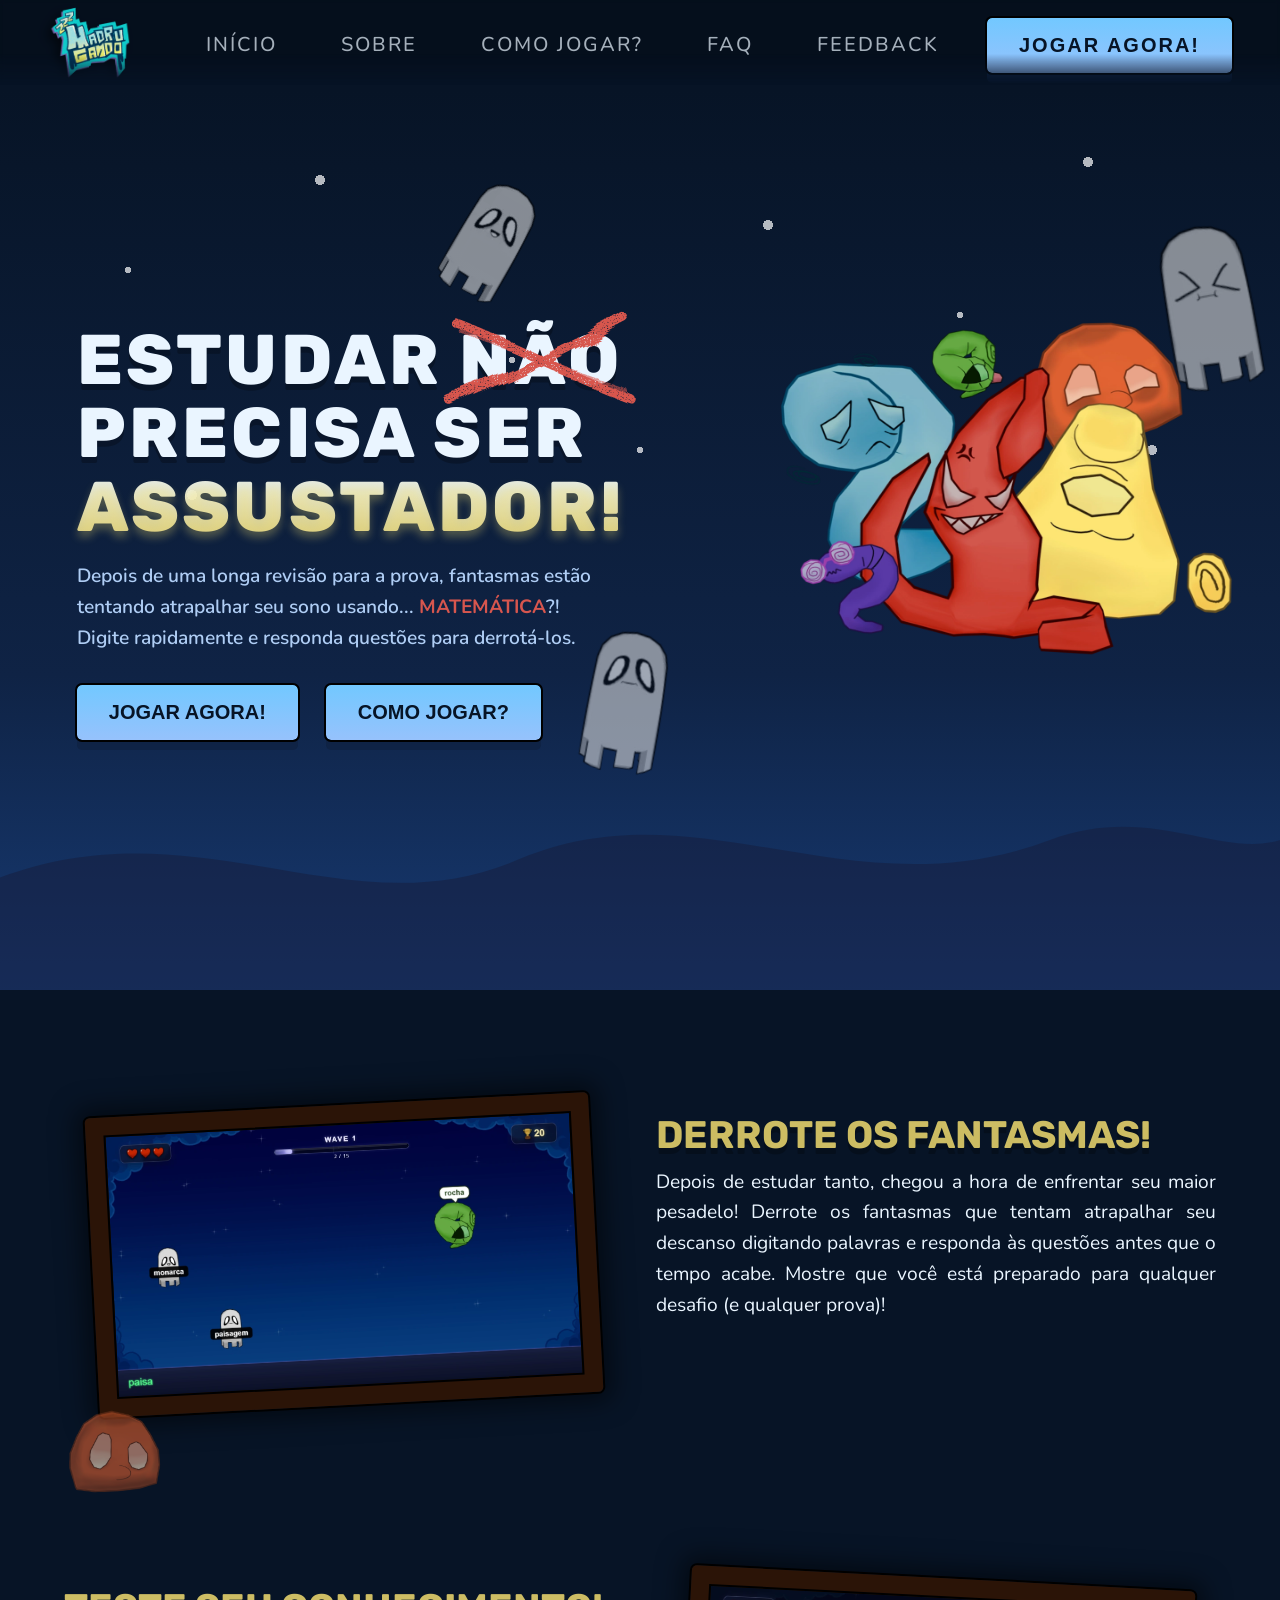
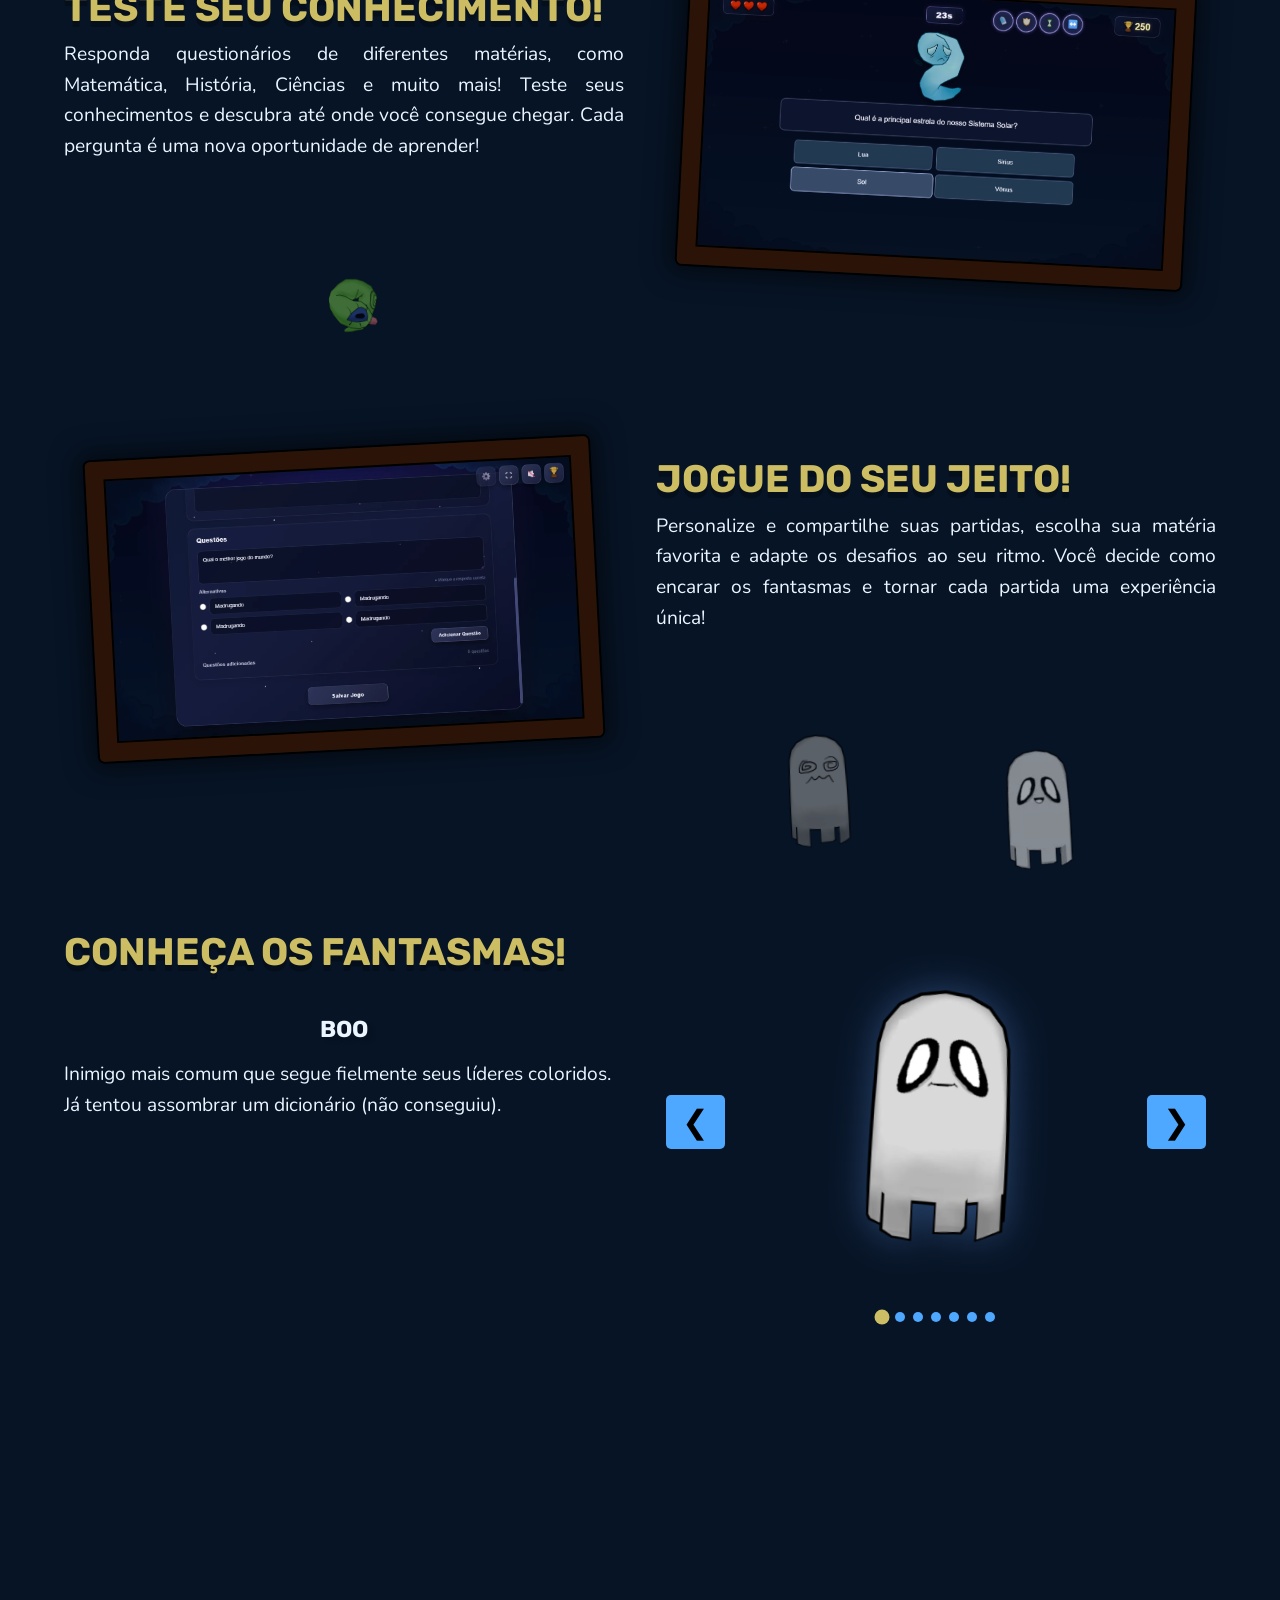
<file: index.html>
<!DOCTYPE html>
<html lang="pt_BR">
<head>
    <meta charset="UTF-8">
    <meta name="viewport" content="width=device-width, initial-scale=1.0">
    <meta name="author" content = "TeamMadrugueiros"> 


    <meta property="og:title" content="Madrugando | JOGUE AGORA!" /> 
    <meta property="og:description" content="Estudar não precisa ser assustador!" /> 
    <meta property="og:image" content="https://madrugando-team.github.io/Madrugando/assets/landingpage/logo.webp" />
    <meta property="og:url" content="https://madrugando-team.github.io/Madrugando/" /> 
    <meta property="og:image:width" content="1200" />
    <meta property="og:image:height" content="630" />
    <meta property="og:type" content="website" />
    <meta property="og:locale" content="pt_BR" />
    <meta name ="description" content = "Madrugando: um Typing Game educativo para testar seus conhecimentos e habilidades enquanto se diverte!"> 

    <link rel="preconnect" href="https://fonts.googleapis.com">
    <link rel="preconnect" href="https://fonts.gstatic.com" crossorigin>
    <link href="https://fonts.googleapis.com/css2?family=Baloo+2:wght@400..800&family=Crete+Round:ital@0;1&family=Inter:ital,opsz,wght@0,14..32,100..900;1,14..32,100..900&family=Nunito:ital,wght@0,200..1000;1,200..1000&family=Rubik:ital,wght@0,300..900;1,300..900&display=swap" rel="stylesheet">
    <link href="https://fonts.googleapis.com/css2?family=Baloo+2:wght@400..800&family=Crete+Round:ital@0;1&family=Inter:ital,opsz,wght@0,14..32,100..900;1,14..32,100..900&family=Nunito:ital,wght@0,200..1000;1,200..1000&family=Rubik:ital,wght@0,300..900;1,300..900&display=swap" rel="stylesheet">
    <link href="https://fonts.googleapis.com/css2?family=Baloo+2:wght@400..800&family=Crete+Round:ital@0;1&family=Inter:ital,opsz,wght@0,14..32,100..900;1,14..32,100..900&family=Nunito:ital,wght@0,200..1000;1,200..1000&display=swap" rel="stylesheet">


    <link rel="stylesheet" href="./styles/ladingpage/style.css">
    <link rel="apple-touch-icon" sizes="180x180" href=".\assets\landingpage\icons\apple-touch-icon.png">
    <link rel="icon" type="image/png" sizes="32x32" href=".\assets\landingpage\icons\favicon-32x32.png">
    <link rel="icon" type="image/png" sizes="16x16" href=".\assets\landingpage\icons\favicon-16x16.png">
    <link rel="manifest" href=".\assets\landingpage\icons\site.webmanifest">

    
    <script src="./scripts/ladingpage/frontpage" defer></script>
    <script src="./scripts/ladingpage/MenuMobile.js" defer></script>

    <title>MADRUGANDO...</title>
    
</head>
<body>
    <svg width="0" height="0" style="position:absolute" aria-hidden="true">
  <filter id="lapis" x="-10%" y="-10%" width="120%" height="120%">
    <!-- traço tremido -->
    <feTurbulence type="fractalNoise" baseFrequency="0.03" numOctaves="2" seed="3" result="ondulacao"/>
    <feDisplacementMap in="SourceGraphic" in2="ondulacao" scale="10" result="tremido"/>
    <!-- granulado de grafite -->
    <feTurbulence type="fractalNoise" baseFrequency="1.2" numOctaves="2" seed="8" result="grao"/>
    <feColorMatrix in="grao" type="matrix"
      values="0 0 0 0 0  0 0 0 0 0  0 0 0 0 0  3 0 0 0 -0.3" result="mascara"/>
    <feComposite in="tremido" in2="mascara" operator="in"/>
  </filter>
</svg>

    <nav>
        <ul class="navbar-pc">
            <li><img src="./assets/landingpage/logo.webp" alt="Logo do Madrugando" class="nav-logo"></li>

            <li><a href="./index.html">INÍCIO</a></li>
            <li><a href="./pages/sobre.html">SOBRE</a></li>
            <li><a href="./pages/regras.html">COMO JOGAR?</a></li>
            <li><a href="./pages/faq.html">FAQ</a></li>
            <li><a href="https://forms.gle/wA4erLPUZ9waBrim6" target="_blank">FEEDBACK</a></li>
            <li><button class="btn-jogar"><a class="linkbtn" href="./pages/game.html">JOGAR AGORA!</a></button></li>
        </ul>
    </nav>


    <main>

    <header>

<section class="hero">

  <div class="stars"></div> 

    <div class="boo banner-carrossel">
        <ul>
            <li class="ativo"><img src="./assets/landingpage/gang2.webp" alt="" loading="lazy"></li>
            <li><img src="./assets/landingpage/render4.webp" alt="" loading="lazy"></li>
            <li><img src="./assets/landingpage/render1.webp" alt="" loading="lazy"></li>
            <li><img src="./assets/landingpage/render3.webp" alt="" loading="lazy"></li>
            <li><img src="./assets/landingpage/render2.webp" alt="" loading="lazy"></li>
        </ul>
    </div>
  <div class="boo f1">
        <img src="./assets/landingpage//fant1.webp" alt="" loading="lazy">
  </div>
    <div class="boo f2">
        <img src="./assets/landingpage//fant2.webp" alt="" loading="lazy">
  </div>
    <div class="boo f3">
        <img src="./assets/landingpage//fant3.webp" alt="" loading="lazy">
  </div>

  <div class="banner">
    
    <div class="banner-conteudo">

        <!-- <img src="./assets/landingpage//logo.webp" alt="Logo Madrugando" class="banner-logo"> -->
      <h1 class="banner-titulo">ESTUDAR <span class="risco-banner"> NÃO <svg class="x-lapis" viewBox="0 0 100 60" preserveAspectRatio="none" aria-hidden="true">
    <g filter="url(#lapis)">
      <path d="M5 9 C28 18, 62 38, 97 52" />
      <path d="M95 7 C66 24, 33 42, 3 55" />
      <path class="traco-extra" d="M8 14 C34 24, 64 36, 94 47" />
    </g>
  </svg> </span>
       PRECISA SER <span class="destaque-amarelo">ASSUSTADOR!</span>
      </h1>

      <p class="banner-desc">Depois de uma longa revisão para a prova, fantasmas estão tentando atrapalhar seu sono usando... <span class="materia" aria-live="off" >MATEMÁTICA</span>?!
    <br> Digite rapidamente e responda questões para derrotá-los.</p>

    <div class="banner-btns">
      <button class="btn-jogar"><a href="./pages/game.html">JOGAR AGORA!</a></button>
      <button class="btn-jogar"><a href="./pages/regras.html">COMO JOGAR?</a></button>
    </div>

    </div>

  </div>
 
  <svg class="hill-near" viewBox="0 0 1280 120" preserveAspectRatio="none">
    <path d="M0,120 L0,60 C200,20 350,90 520,50 C700,10 850,80 1050,40 C1150,20 1220,50 1280,40 L1280,120 Z" fill="#161D3C"/>
  </svg>
  
</section>

    </header>

    <section class="corpo-main">

        <div>
            <div class="corpo-conteudoE">

            <div class="boo2 corpof1">
                <img src="./assets/landingpage//laranja2.webp" alt="" loading="lazy">
            </div>

                <div class="corpo-img">
                    <img src="./assets/landingpage//gameplay.webp" alt="Gameplay do Madrugando" loading="lazy">
                </div>

                <div class="corpo-texto">
                    <h2>DERROTE OS FANTASMAS!</h2>

                    <p>Depois de estudar tanto, chegou a hora de enfrentar seu maior pesadelo! Derrote os fantasmas que tentam atrapalhar seu descanso digitando palavras e responda às questões antes que o tempo acabe. Mostre que você está preparado para qualquer desafio (e qualquer prova)!</p>
                </div>
            </div>

            <div class="corpo-conteudoD">

            <div class="boo2 corpof2">
                <img src="./assets/landingpage//verde2.webp" alt="" loading="lazy">
            </div>

                <div class="corpo-texto">
                    <h2>TESTE SEU CONHECIMENTO!</h2>
                    <p>Responda questionários de diferentes matérias, como Matemática, História, Ciências e muito mais! Teste seus conhecimentos e descubra até onde você consegue chegar. Cada pergunta é uma nova oportunidade de aprender!</p>
                </div>

                <div class="corpo-img">
                    <img src="./assets/landingpage//gameplay2.webp" alt="Tela de Quiz do Madrugando" loading="lazy"> 
                </div>
            </div>

            <div class="corpo-conteudoE">

            <div class="boo2 corpof3">
                <img src="./assets/landingpage//fant1.webp" alt="" loading="lazy">
            </div>
            <div class="boo2 corpof4">
                <img src="./assets/landingpage//fant4.webp" alt="" loading="lazy">
            </div>

                <div class="corpo-img">
                    <img src="./assets/landingpage//gameplay3.webp" alt="Tela de Customização do Madrugando" loading="lazy">
                </div>

                <div class="corpo-texto">
                    <h2>JOGUE DO SEU JEITO!</h2>
                    <p>Personalize e compartilhe suas partidas, escolha sua matéria favorita e adapte os desafios ao seu ritmo. Você decide como encarar os fantasmas e tornar cada partida uma experiência única!</p>
                </div>
            </div>

            <div class="corpo-conteudoD">
                <div class="corpo-texto fantasmas">
                    <h2>CONHEÇA OS FANTASMAS!</h2>
                    <h3 class="nomeFant"></h3>
                    <ul class="textoFant"></ul>
                </div>

                <div class="corpo-img">

            <div class="carrossel-fantasmas">
                <button class="seta antes">❮</button>

            <ul class="fant-carrossel">

            <li class="ativo" data-nome="BOO" data-texto="Inimigo mais comum que segue fielmente seus líderes coloridos. Já tentou assombrar um dicionário (não conseguiu)."><img src="./assets/landingpage//branco.webp" alt="Fantasma Branco" loading="lazy"></li>

            <li data-nome="BOCÓ" data-texto="Líder do grupo. Deu a ideia de atazanar o protagonista nos sonhos porque ficou com raiva ao ver ele dormir no meio dos estudos. Uma vez ficou com tanta raiva que quase explodiu."><img src="./assets/landingpage//vermelho.webp" alt="Fantasma Vermelho" loading="lazy"></li>

            <li data-nome="BIG" data-texto="Mais velho do grupo, por conta de sua experiência, ajuda o Bocó a pensar em planos melhores. Adora contar histórias e curte novela mexicana."><img src="./assets/landingpage//amarelo.webp" alt="Fantasma Amarelo" loading="lazy"></li>

            <li data-nome="BLU" data-texto="Adora a natureza e estar perto dos amigos, normalmente se preocupa demais com os outros. É vegano. Uma vez, pisou numa formiga e chorou por dias."><img src="./assets/landingpage//azul.webp" alt="Fantasma Azul" loading="lazy"></li>

            <li data-nome="BOB" data-texto="Mais novo do grupo, normalmente faz as coisas sem pensar por conta de sua inocência. Uma vez, viajou pelo mundo (no Minecraft)."><img src="./assets/landingpage//laranja.webp" alt="Fantasma Laranja" loading="lazy"></li>

            <li data-nome="BINA" data-texto="Sempre diz que está certa, e normalmente tá mesmo. Por algum motivo, mistura inglês com português do nada."><img src="./assets/landingpage//roxo.webp" alt="Fantasma Roxo" loading="lazy"></li>

            <li data-nome="SCROMBLUS" data-texto="Simplesmente apareceu do nada e todo mundo concordou em manter ele no grupo, de longe o cara mais prestativo. Não sabe falar, só emite sons estranhos que aparentemente todo mundo consegue entender. "><img src="./assets/landingpage//verde.webp" alt="Fantasma Verde" loading="lazy"></li>
            </ul>

                <button class="seta depois">❯</button>

            <div class="bolinhas"></div>
            </div>
                </div>

            </div>
        </div>

    </section>

    <section class="banner-baixo">
        <img class="logo" src="./assets/landingpage/logo.webp" alt="Logo Madrugando" loading="lazy" class="banner-logo">
        <div class="banner">
        </div>

    <footer>
        <div class="footer-div">
            <div class="footer-projeto">
                <h3>MADRUGANDO</h3>
                <p>Este é um projeto acadêmico desenvolvido por estudantes da Unijorge como projeto de conclusão de curso.</p>
                <p>© 2026 Madrugando... v1.0. Todos os direitos reservados.</p>
            </div>

            <div class="footer-contato">
            <h3>CONTATO</h3>
            <p>Se estiver interessado em nos contatar, <a href="./pages/sobre.html">CLIQUE AQUI</a>.</p>
            </div>
        
            <div class="footer-classificacao">
            <h3 class="indicacao">10</h3>
            <p>Recomendado para públicos acima de 10 anos!</p>
            </div>

        </div>
    </footer>

    </section>

    </main>
    
</body>
</html>
</file>
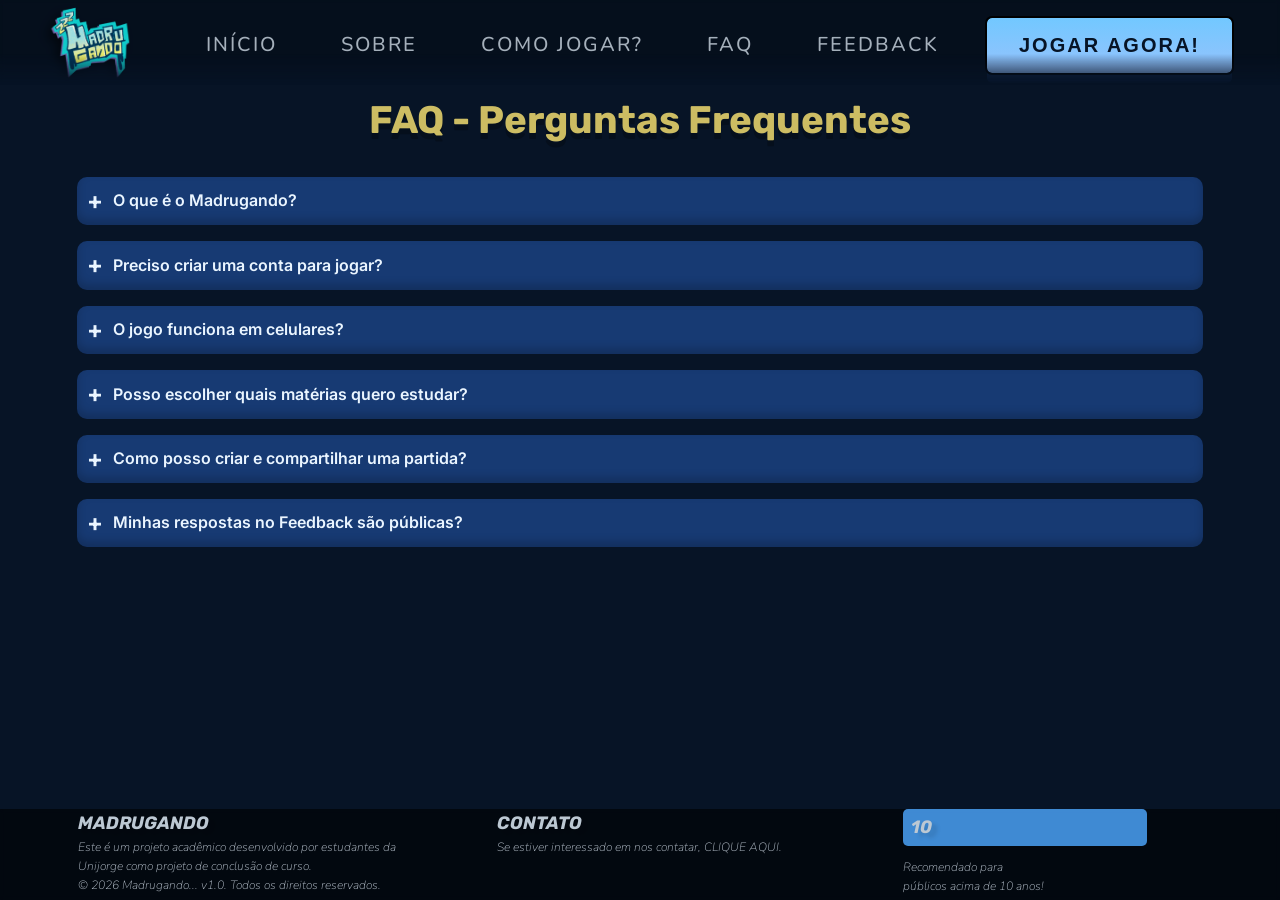
<file: pages/faq.html>
<!DOCTYPE html>
<html lang="pt_BR">
<head>
    <meta charset="UTF-8">
    <meta name="viewport" content="width=device-width, initial-scale=1.0">
    <meta name="author" content = "TeamMadrugueiros"> 


    <meta property="og:title" content="Madrugando | JOGUE AGORA!" /> 
    <meta property="og:description" content="Estudar não precisa ser assustador!" /> 
    <meta property="og:image" content="https://madrugando-team.github.io/Madrugando/assets/landingpage/logo.webp" />
    <meta property="og:url" content="https://madrugando-team.github.io/Madrugando/" /> 
    <meta property="og:image:width" content="1200" />
    <meta property="og:image:height" content="630" />
    <meta property="og:type" content="website" />
    <meta property="og:locale" content="pt_BR" />
    <meta name ="description" content = "Madrugando: um Typing Game educativo para testar seus conhecimentos e habilidades enquanto se diverte!"> 

    <link rel="preconnect" href="https://fonts.googleapis.com">
    <link rel="preconnect" href="https://fonts.gstatic.com" crossorigin>
    <link href="https://fonts.googleapis.com/css2?family=Baloo+2:wght@400..800&family=Crete+Round:ital@0;1&family=Inter:ital,opsz,wght@0,14..32,100..900;1,14..32,100..900&family=Nunito:ital,wght@0,200..1000;1,200..1000&family=Rubik:ital,wght@0,300..900;1,300..900&display=swap" rel="stylesheet">
    <link href="https://fonts.googleapis.com/css2?family=Baloo+2:wght@400..800&family=Crete+Round:ital@0;1&family=Inter:ital,opsz,wght@0,14..32,100..900;1,14..32,100..900&family=Nunito:ital,wght@0,200..1000;1,200..1000&family=Rubik:ital,wght@0,300..900;1,300..900&display=swap" rel="stylesheet">
    <link href="https://fonts.googleapis.com/css2?family=Baloo+2:wght@400..800&family=Crete+Round:ital@0;1&family=Inter:ital,opsz,wght@0,14..32,100..900;1,14..32,100..900&family=Nunito:ital,wght@0,200..1000;1,200..1000&display=swap" rel="stylesheet">


    <link rel="stylesheet" href="../styles/ladingpage/style.css">
    <link rel="apple-touch-icon" sizes="180x180" href="..\assets\landingpage\icons\apple-touch-icon.png">
    <link rel="icon" type="image/png" sizes="32x32" href="..\assets\landingpage\icons\favicon-32x32.png">
    <link rel="icon" type="image/png" sizes="16x16" href="..\assets\landingpage\icons\favicon-16x16.png">
    <link rel="manifest" href="..\assets\landingpage\icons\site.webmanifest">

    
    <script src="../scripts/ladingpage/frontpage" defer></script>
    <script src="../scripts/ladingpage/MenuMobile.js" defer></script>

    <title>Como Jogar? - MADRUGANDO</title>
    
</head>

<body>

    <nav>
        <ul class="navbar-pc">
            <li><img src="../assets/landingpage/logo.webp" alt="Logo Madrugando" class="nav-logo"></li>

            <li><a href="../index.html">INÍCIO</a></li>
            <li><a href="./sobre.html">SOBRE</a></li>
            <li><a href="./regras.html">COMO JOGAR?</a></li>
            <li><a href="./faq.html">FAQ</a></li>
            <li><a href="https://forms.gle/wA4erLPUZ9waBrim6" target="_blank">FEEDBACK</a></li>
            <li><button class="btn-jogar"><a class="linkbtn" href="./game.html">JOGAR AGORA!</a></button></li>
        </ul>
    </nav>


<main>

 <div class="sobre-main">
<h2>FAQ - Perguntas Frequentes</h2>
<br>

<section class="faq">
                <details>
                    <summary>O que é o Madrugando?</summary>
                    <p>O Madrugando é um jogo que mistura aprendizado e diversão! Digite palavras para derrotar ondas de fantasmas e responda a questões de diferentes matérias para testar seus conhecimentos.</p>
                </details>

                <details>
                    <summary>Preciso criar uma conta para jogar?</summary>
                    <p>Não! Apenas aperte no botão de Jogar e divirta-se!</p>
                </details>

                <details>
                    <summary>O jogo funciona em celulares?
</summary>
                    <p>Atualmente o Madrugando não é compatível com dispositivos móveis. Jogo desenvolvido inicialmente para computadores.</p>
                </details>

                <details>
                    <summary>Posso escolher quais matérias quero estudar?</summary>
                    <p>Sim! Antes de iniciar uma partida você pode escolher sua matéria de preferência. Ou se preferir, pode criar suas próprias questões de qualquer assunto.</p>
                </details>

                <details>
                    <summary>Como posso criar e compartilhar uma partida?</summary>
                    <p>Antes de começar, acesse a tela de personalização para editar o dicionário de palavras e criar questões. Depois, exporte sua configuração para um arquivo e compartilhe com seus amigos! Eles poderão importar o arquivo no jogo e experimentar os desafios que você criou. </p>
                </details>

                <details>
                    <summary>Minhas respostas no Feedback são públicas?</summary>
                    <p>Não! As respostas enviadas pelo formulário de feedback são acessíveis apenas à equipe do Madrugando e são utilizadas para analisar as opiniões dos jogadores e identificar possíveis melhoria no jogo.</p>
                </details>

</div>

</main>

    <footer>
        <div class="footer-div">
            <div class="footer-projeto">
                <h3>MADRUGANDO</h3>
                <p>Este é um projeto acadêmico desenvolvido por estudantes da Unijorge como projeto de conclusão de curso.</p>
                <p>© 2026 Madrugando... v1.0. Todos os direitos reservados.</p>
            </div>

            <div class="footer-contato">
            <h3>CONTATO</h3>
            <p>Se estiver interessado em nos contatar, <a href="./sobre.html">CLIQUE AQUI</a>.</p>
            </div>
        
            <div class="footer-classificacao">
            <h3 class="indicacao">10</h3>
            <p>Recomendado para públicos acima de 10 anos!</p>
            </div>

        </div>
    </footer>

</body>
</file>
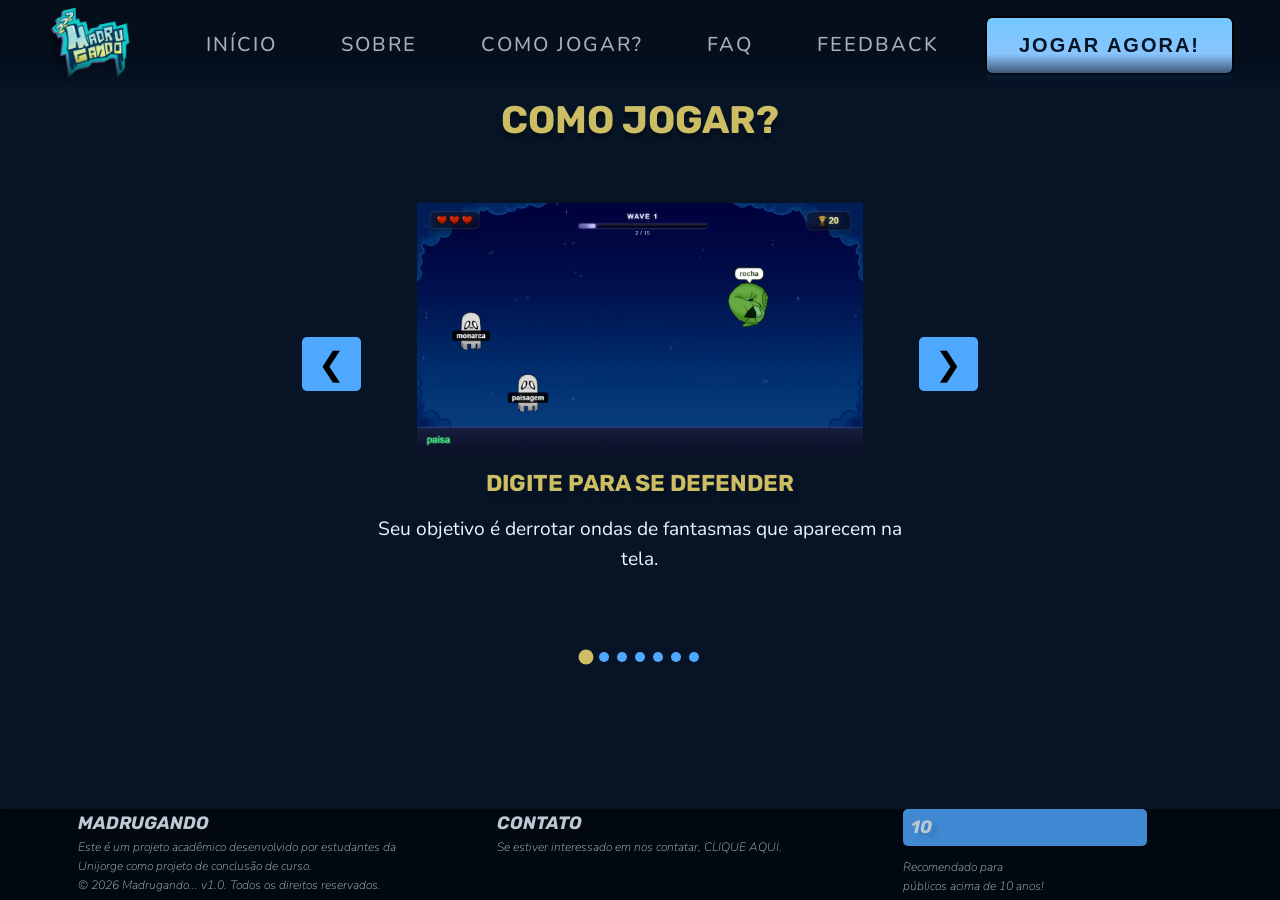
<file: pages/regras.html>
<!DOCTYPE html>
<html lang="pt_BR">
<head>
    <meta charset="UTF-8">
    <meta name="viewport" content="width=device-width, initial-scale=1.0">
    <meta name="author" content = "TeamMadrugueiros"> 


    <meta property="og:title" content="Madrugando | JOGUE AGORA!" /> 
    <meta property="og:description" content="Estudar não precisa ser assustador!" /> 
    <meta property="og:image" content="https://madrugando-team.github.io/Madrugando/assets/landingpage/logo.webp" />
    <meta property="og:url" content="https://madrugando-team.github.io/Madrugando/" /> 
    <meta property="og:image:width" content="1200" />
    <meta property="og:image:height" content="630" />
    <meta property="og:type" content="website" />
    <meta property="og:locale" content="pt_BR" />
    <meta name ="description" content = "Madrugando: um Typing Game educativo para testar seus conhecimentos e habilidades enquanto se diverte!"> 

    <link rel="preconnect" href="https://fonts.googleapis.com">
    <link rel="preconnect" href="https://fonts.gstatic.com" crossorigin>
    <link href="https://fonts.googleapis.com/css2?family=Baloo+2:wght@400..800&family=Crete+Round:ital@0;1&family=Inter:ital,opsz,wght@0,14..32,100..900;1,14..32,100..900&family=Nunito:ital,wght@0,200..1000;1,200..1000&family=Rubik:ital,wght@0,300..900;1,300..900&display=swap" rel="stylesheet">
    <link href="https://fonts.googleapis.com/css2?family=Baloo+2:wght@400..800&family=Crete+Round:ital@0;1&family=Inter:ital,opsz,wght@0,14..32,100..900;1,14..32,100..900&family=Nunito:ital,wght@0,200..1000;1,200..1000&family=Rubik:ital,wght@0,300..900;1,300..900&display=swap" rel="stylesheet">
    <link href="https://fonts.googleapis.com/css2?family=Baloo+2:wght@400..800&family=Crete+Round:ital@0;1&family=Inter:ital,opsz,wght@0,14..32,100..900;1,14..32,100..900&family=Nunito:ital,wght@0,200..1000;1,200..1000&display=swap" rel="stylesheet">


    <link rel="stylesheet" href="../styles/ladingpage/style.css">
    <link rel="apple-touch-icon" sizes="180x180" href="..\assets\landingpage\icons\apple-touch-icon.png">
    <link rel="icon" type="image/png" sizes="32x32" href="..\assets\landingpage\icons\favicon-32x32.png">
    <link rel="icon" type="image/png" sizes="16x16" href="..\assets\landingpage\icons\favicon-16x16.png">
    <link rel="manifest" href="..\assets\landingpage\icons\site.webmanifest">

    
    <script src="../scripts/ladingpage/frontpage" defer></script>
    <script src="../scripts/ladingpage/MenuMobile.js" defer></script>

    <title>Como Jogar? - MADRUGANDO</title>
    
</head>

<body>

    <nav>
        <ul class="navbar-pc">
            <li><img src="../assets/landingpage/logo.webp" alt="Logo Madrugando" class="nav-logo"></li>

            <li><a href="../index.html">INÍCIO</a></li>
            <li><a href="./sobre.html">SOBRE</a></li>
            <li><a href="./regras.html">COMO JOGAR?</a></li>
            <li><a href="./faq.html">FAQ</a></li>
            <li><a href="https://forms.gle/wA4erLPUZ9waBrim6" target="_blank">FEEDBACK</a></li>
            <li><button class="btn-jogar"><a class="linkbtn" href="./game.html">JOGAR AGORA!</a></button></li>
        </ul>
    </nav>


<main>

 <div class="sobre-main">
        <h2>COMO JOGAR?</h2>
        <br><br>

        <div class="carrossel" data-tempo="8000">
  <button class="seta antes" aria-label="Anterior">❮</button>

  <ul>
    <li class="ativo">
      <img src="../assets/landingpage/gameplay.webp" alt="Tela de gameplay do Madrugando">
      <h3>DIGITE PARA SE DEFENDER</h3>
      <p>Seu objetivo é derrotar ondas de fantasmas que aparecem na tela.</p>
    </li>
    <li>
      <img src="../assets/landingpage/comojogar2.webp" alt="Tela de Gameplay com foco nos fantasmas inimigos">
      <h3>CUIDADO!</h3>
      <p>Se Boos ou Scromblus chegarem no chão, você perderá uma vida. Se perder todas as vidas a partida acaba.</p>
    </li>
    <li>
      <img src="../assets/landingpage/comojogar3.webp" alt="Tela de Gameplay com foco no fantasma Scromblus">
      <h3>DE OLHO NO SCROMBLUS</h3>
      <p>Scromblus pode aparecer pra te atrapalhar! Escreva suas três palavras para derrotá-lo e curar um ponto de vida.</p>
    </li>
    <li>
      <img src="../assets/landingpage/comojogar4.webp" alt="Tela de Gameplay com foco no fantasma Boozarros">
      <h3>ATENÇÃO COM O BOOZARROS</h3>
      <p>Os Boozarros estão a solta carregando uma palavra incorreta! Sempre que ele aparecer, <b>não</b> digite sua palavra.</p>
    </li>
    <li>
      <img src="../assets/landingpage/comojogar5.webp" alt="Tela de Gameplay com foco nas vantagens">
      <h3>APROVEITE AS VANTAGENS</h3>
      <p>Vantagens também podem aparecer. Escreva sua palavra para ativar seus efeitos.<br>Elas podem salvar sua partida!</p>
    </li>
    <li>
      <img src="../assets/landingpage/comojogar6.webp" alt="Tela de Quiz do Madrugando">
      <h3>HORA DA QUESTÃO!</h3>
      <p>Ao finalizar uma onda, uma questão aparece. Selecione a alternativa correta para continuar! Errar ou não responder tira uma vida.
      <br>Você pode selecionar uma vantagem para auxiliar na questão.</p>
    </li>
    <li>
      <img src="../assets/landingpage/gang.webp" alt="Imagem com todos os fantasmas do jogo">
      <h3>VAMOS JOGAR</h3>
      <p>E é isso! Hora de se desafiar e conseguir muitos pontos!</p>
    </li>
  </ul>

  <button class="seta depois" aria-label="Próximo">❯</button>
  <div class="bolinhas"></div>
</div>

</div>

</main>

    <footer>
        <div class="footer-div">
            <div class="footer-projeto">
                <h3>MADRUGANDO</h3>
                <p>Este é um projeto acadêmico desenvolvido por estudantes da Unijorge como projeto de conclusão de curso.</p>
                <p>© 2026 Madrugando... v1.0. Todos os direitos reservados.</p>
            </div>

            <div class="footer-contato">
            <h3>CONTATO</h3>
            <p>Se estiver interessado em nos contatar, <a href="./sobre.html">CLIQUE AQUI</a>.</p>
            </div>
        
            <div class="footer-classificacao">
            <h3 class="indicacao">10</h3>
            <p>Recomendado para públicos acima de 10 anos!</p>
            </div>

        </div>
    </footer>

</body>
</file>
<file: styles/ladingpage/style.css>
@import url('./main.css');
@import url('./sobre.css');
@import url('./mobile.css');


*{
    margin: 0;
    padding: 0;
    scroll-behavior: smooth;
    box-sizing: border-box;
    /*border: solid 1px red;*/
}

:root{
  /* banner */
  --bg:#071426;
  --bg2:#0F2345;
  --cards:#173A73;

  /* textos */
  --text-comum:#EAF5FF;
  --text-secundario:#AFCDF4;
  --text-destaque: #4EA8FF;

  /* btns */
  --btns:#72C8FF;
  --btns-grad: #96c2fc;
  --btn-lamp: #fde673ce;
  --btn-luz: #fde67348;

  /* EXTRA */
  --janela: #2B1407;
  --red: #D7564E;
  --azul: #5FCDE4;
  --roxo: #A15FC1;
  --laranja: #DE602D;
  --amarelo: #FDE673;
}

body{
    background-color: var(--bg);
    color: var(--text-comum);
    line-height:1.6;
    width: 100%;
    min-height: 100dvh;
    overflow-y: scroll;
    overflow-x: hidden;
    display: grid;
    font-family: 'Inter', sans-serif;


    grid-template-rows: auto 1fr auto;
    grid-template-areas: 
    "nav nav nav"
    "main main main"
    "footer footer footer";
}

nav{
    grid-area: nav;
}
main{
    grid-area: main;
    padding: 90px 0 0 0;
}
footer{
    grid-area: footer;
    display: flex;
    overflow-x: hidden;
    flex-wrap: nowrap;
    text-align: center;
    justify-content: center;
    padding: 0 1rem 0.25rem 1rem;

    svg{
        color: currentColor;
        vertical-align: middle;
        display: inline-block;
    }
}

h1{
    font-family: 'Rubik', serif;
    font-size: clamp(40px, 5.5vw, 72px);
    text-align: center;
    line-height: 1.05;
    font-weight: 800;
    letter-spacing: 0.2rem;
    color: var(--texto-comum);
    text-shadow: 0 6px 0 rgba(0,0,0,0.25);
}

h2{    
    font-family: 'Rubik', serif;
    font-size: clamp(1.8rem, 3vw, 3.75rem);
    text-shadow: 0 6px 0 rgba(0,0,0,0.25);
    color: var(--btn-lamp);
}

h3{
    font-family: 'Rubik', serif;
    font-size: clamp(1rem, 1.8vw, 1.5rem);
    text-align: center;
    text-shadow: 5px 4px 4px rgba(0, 0, 0, 0.15);
}

p, ul, li{
    font-family: 'Nunito', sans-serif;
    font-size: clamp(0.9rem, 1.5vw, 1.25rem);
}
a{
    text-decoration: none;
}

footer{
    font-size: clamp(0.25rem, 1vw, 0.5rem);
    font-weight: 200;
    color: var(--texto-comum);
    font-style: italic;
}

nav ul, nav li, nav li a{
    font-family: 'Nunito', sans-serif;
    font-size: clamp(1.25rem, 2vw, 0.75rem);
    text-decoration: none;
    letter-spacing: 2px;
    color: var(--texto-comum);
    font-weight: 600;
}

/* BOTÕES */
button {
    background: transparent;
    cursor: pointer;
    outline: none;
    border: none;
}

.btn-jogar{
    color: var(--bg);
    font-weight: 700; 
    font-size: 20px;
    background: linear-gradient(180deg, var(--btns) 0%, var(--btns-grad) 100%);
    border-radius: 5px;
    outline: 2px solid rgb(0, 0, 0);
    box-shadow: 0 10px 0 var(--bg2);
    padding: 0;

    transition: transform .15s ease, box-shadow .15s ease;
    a{
        font: inherit;
        color: inherit;
        display: block;
        text-decoration: none;
        padding: 1rem 2rem; 
    }
}

.btn-jogar:hover{ 
    transform:translateY(-3px); 
    box-shadow: 0 13px 0 var(--btn-lamp), 0 22px 34px var(--btn-luz); 
    text-shadow: 0 0 10px var(--btn-luz);
}

.btn-jogar:active{ 
    transform:translateY(3px); 
    box-shadow: 0 6px 0 var(--btn-lamp), 0 10px 20px var(--btn-luz); 
}

/* SCROLL */

::-webkit-scrollbar {
  width: 10px;
}
::-webkit-scrollbar-track {
  background: transparent;
}
::-webkit-scrollbar-thumb {
  background: var(--text-destaque);
}
::-webkit-scrollbar-thumb:hover {
  background: var(--text-secundario);
}

/* SELECTION */

::selection {
  background: #dadada79;
  color: black;
}

::-moz-selection {
  background: #dadada79;
  color: black;
}
</file>
